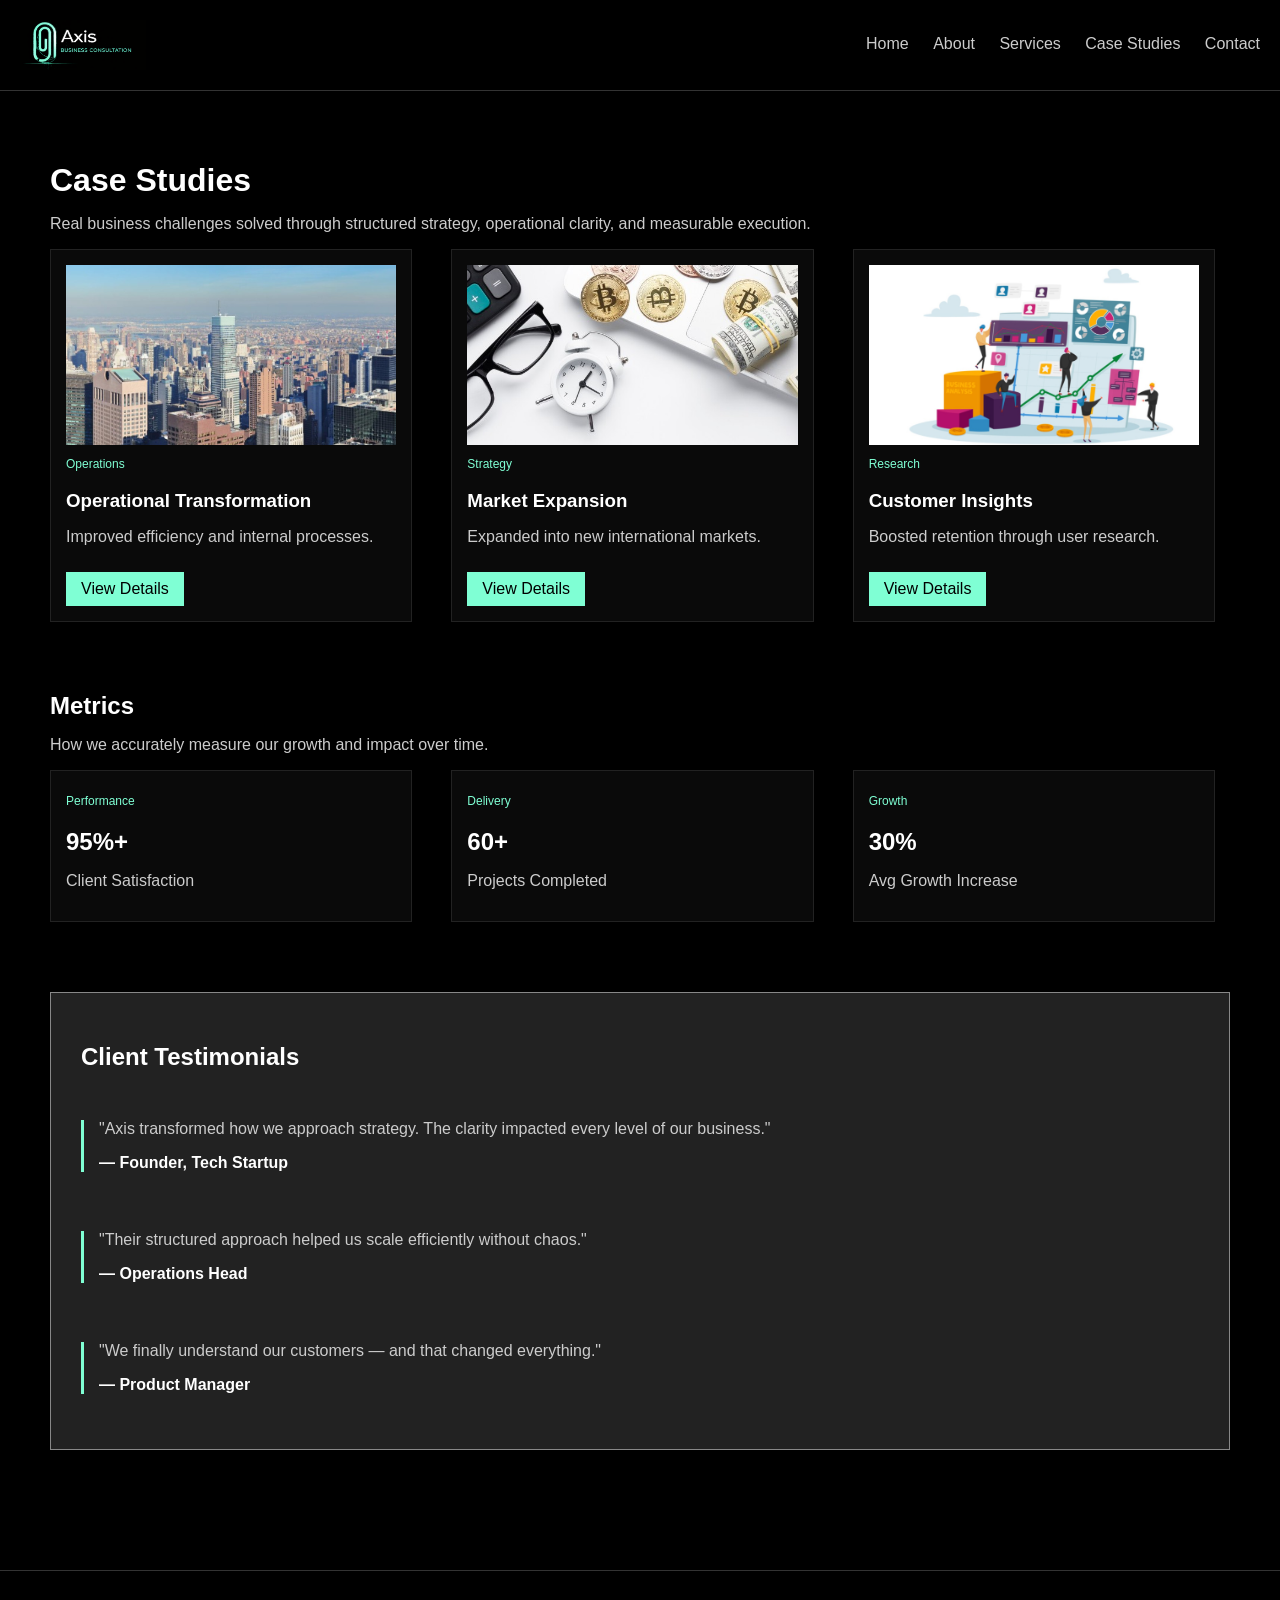
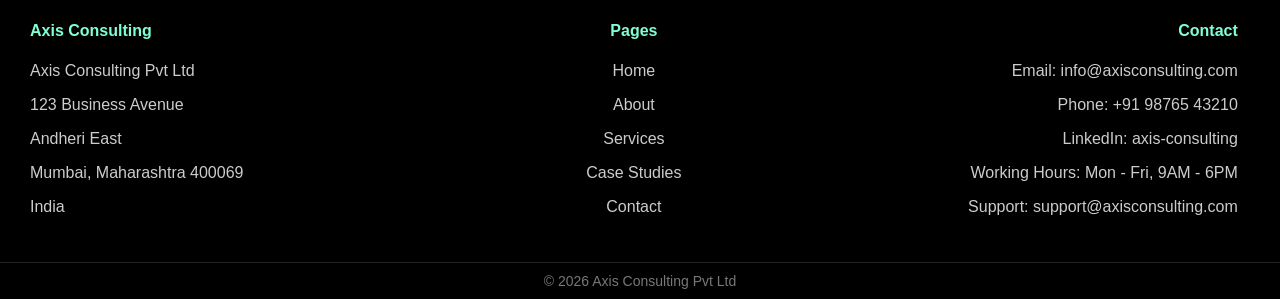
<file: case_studies.html>
<!DOCTYPE html>
<html>
<head>
    <title>Case Studies | Axis Consulting</title>
    <meta charset="UTF-8">
    <meta name="viewport" content="width=device-width, initial-scale=1.0">

    <link rel="stylesheet" href="css/style.css">
    <script src="js/script.js" defer></script>
</head>

<body>

<header>
    <img src="images/logo.png" alt="Axis Logo">

    <nav>
        <a href="index.html">Home</a>
        <a href="about.html">About</a>
        <a href="services.html">Services</a>
        <a href="case_studies.html">Case Studies</a>
        <a href="contact.html">Contact</a>
    </nav>
</header>

<main>

<h1>Case Studies</h1>
<p>
    Real business challenges solved through structured strategy,
    operational clarity, and measurable execution.
</p>

<section class="case-container">

    <div class="case-card">
        <img src="images/case study 1.jpg" alt="Case Study 1">
        <div class="tag">Operations</div>
        <h3>Operational Transformation</h3>
        <p>Improved efficiency and internal processes.</p>
        <a href="#" class="button">View Details</a>
    </div>

    <div class="case-card">
        <img src="images/case study 2.jpg" alt="Case Study 2">
        <div class="tag">Strategy</div>
        <h3>Market Expansion</h3>
        <p>Expanded into new international markets.</p>
        <a href="#" class="button">View Details</a>
    </div>

    <div class="case-card">
        <img src="images/case study 3.jpg" alt="Case Study 3">
        <div class="tag">Research</div>
        <h3>Customer Insights</h3>
        <p>Boosted retention through user research.</p>
        <a href="#" class="button">View Details</a>
    </div>

</section>

<section>
    <h1>Metrics</h1>
    <p>How we accurately measure our growth and impact over time.</p>
    <div class="case-container">

        <div class="case-card">
            <div class="tag">Performance</div>
            <h2>95%+</h2>
            <p>Client Satisfaction</p>
        </div>

        <div class="case-card">
            <div class="tag">Delivery</div>
            <h2>60+</h2>
            <p>Projects Completed</p>
        </div>

        <div class="case-card">
            <div class="tag">Growth</div>
            <h2>30%</h2>
            <p>Avg Growth Increase</p>
        </div>

    </div>

</section>

<section class="testimonials">

    <h2>Client Testimonials</h2><br>

    <div class="testimonial">
        <p>
            "Axis transformed how we approach strategy. The clarity impacted every level of our business."
        </p>
        <strong>— Founder, Tech Startup</strong>
    </div>
    <br>
    <div class="testimonial">
        <p>
            "Their structured approach helped us scale efficiently without chaos."
        </p>
        <strong>— Operations Head</strong>
    </div>
    <br>
    <div class="testimonial">
        <p>
            "We finally understand our customers — and that changed everything."
        </p>
        <strong>— Product Manager</strong>
    </div>

</section>

</main>

<footer>

    <div class="footer-left">
        <h4>Axis Consulting</h4>
        <p>Axis Consulting Pvt Ltd</p>
        <p>123 Business Avenue</p>
        <p>Andheri East</p>
        <p>Mumbai, Maharashtra 400069</p>
        <p>India</p>
    </div>

    <div class="footer-center">
        <h4>Pages</h4>
        <p><a href="index.html">Home</a></p>
        <p><a href="about.html">About</a></p>
        <p><a href="services.html">Services</a></p>
        <p><a href="case_studies.html">Case Studies</a></p>
        <p><a href="contact.html">Contact</a></p>
    </div>

    <div class="footer-right">
        <h4>Contact</h4>
        <p>Email: info@axisconsulting.com</p>
        <p>Phone: +91 98765 43210</p>
        <p>LinkedIn: axis-consulting</p>
        <p>Working Hours: Mon - Fri, 9AM - 6PM</p>
        <p>Support: support@axisconsulting.com</p>
    </div>

</footer>

<div class="copyright">
    © 2026 Axis Consulting Pvt Ltd
</div>

</body>
</html>
</file>
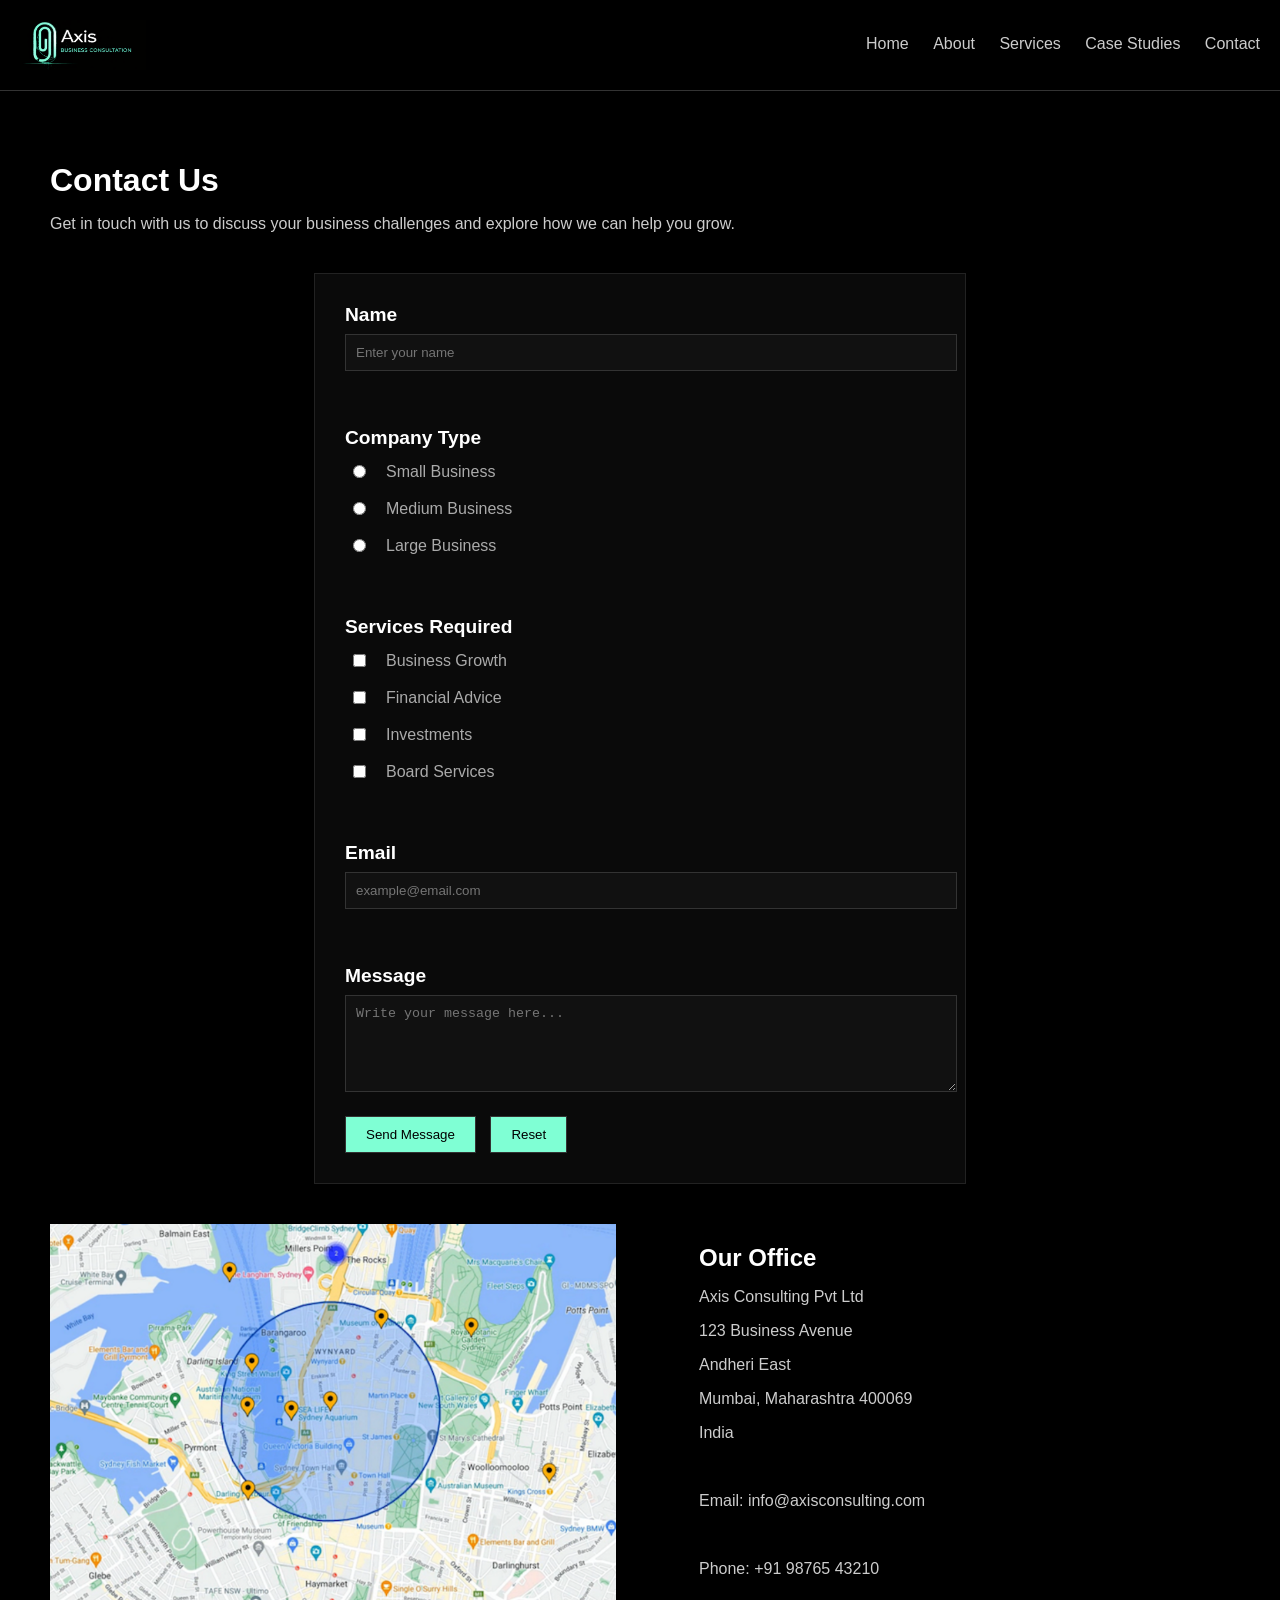
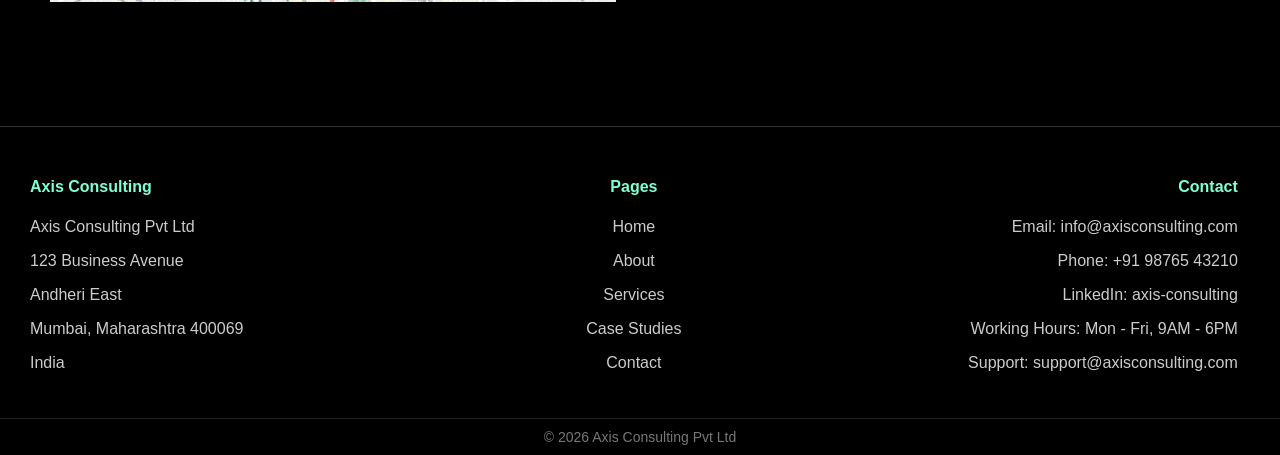
<file: contact.html>
<!DOCTYPE html>
<html>
<head>
    <title>Contact | Axis Consulting</title>
    <meta charset="UTF-8">
    <meta name="viewport" content="width=device-width, initial-scale=1.0">

    <link rel="stylesheet" href="css/style.css">
    <script src="js/script.js" defer></script>
</head>

<body>

<header>
    <img src="images/logo.png" alt="Axis Logo">

    <nav>
        <a href="index.html">Home</a>
        <a href="about.html">About</a>
        <a href="services.html">Services</a>
        <a href="case_studies.html">Case Studies</a>
        <a href="contact.html">Contact</a>
    </nav>
</header>

<main>

<h1>Contact Us</h1>
<p>
    Get in touch with us to discuss your business challenges and explore how we can help you grow.
</p>

<div class="contact-box">

    <form>

        <div class="form-group">
            <label style="font-size: larger; color: white;"><strong>Name</strong></label>
            <input type="text" placeholder="Enter your name" required>
        </div>
        <br><br>
        <div class="form-group">
            <label style="font-size: larger; color: white;"><strong>Company Type</strong></label>
            <div class="options">
                <label><input type="radio" name="type"> Small Business</label>
                <label><input type="radio" name="type"> Medium Business</label>
                <label><input type="radio" name="type"> Large Business</label>
            </div>
        </div>
        <br><br>
        <div class="form-group">
            <label style="font-size: larger; color: white;"><strong>Services Required</strong></label>
            <div class="options">
                <label><input type="checkbox"> Business Growth</label>
                <label><input type="checkbox"> Financial Advice</label>
                <label><input type="checkbox"> Investments</label>
                <label><input type="checkbox"> Board Services</label>
            </div>
        </div>
        <br><br>
        <div class="form-group">
            <label style="font-size: larger; color: white;"><strong>Email</strong></label>
            <input type="email" placeholder="example@email.com" required>
        </div>
        <br><br>
        <div class="form-group">
            <label style="font-size: larger; color: white;"><strong>Message</strong></label>
            <textarea rows="5" placeholder="Write your message here..."></textarea>
        </div>

        <div class="form-actions">
            <input type="submit" value="Send Message">
            <input type="reset" value="Reset">
        </div>

    </form>

</div>

<section class="two-column">

    <div class="map">
        <img src="images/map.png" alt="Map">
    </div>

    <div class="contact-info">
        <h2>Our Office</h2>
        <p>Axis Consulting Pvt Ltd</p>
        <p>123 Business Avenue</p>
        <p>Andheri East</p>
        <p>Mumbai, Maharashtra 400069</p>
        <p>India</p>
        <br>
        <p>Email: info@axisconsulting.com</p>
        <br>
        <p>Phone: +91 98765 43210</p>
    </div>

</section>

</main>

<footer>

    <div class="footer-left">
        <h4>Axis Consulting</h4>
        <p>Axis Consulting Pvt Ltd</p>
        <p>123 Business Avenue</p>
        <p>Andheri East</p>
        <p>Mumbai, Maharashtra 400069</p>
        <p>India</p>
    </div>

    <div class="footer-center">
        <h4>Pages</h4>
        <p><a href="index.html">Home</a></p>
        <p><a href="about.html">About</a></p>
        <p><a href="services.html">Services</a></p>
        <p><a href="case_studies.html">Case Studies</a></p>
        <p><a href="contact.html">Contact</a></p>
    </div>

    <div class="footer-right">
        <h4>Contact</h4>
        <p>Email: info@axisconsulting.com</p>
        <p>Phone: +91 98765 43210</p>
        <p>LinkedIn: axis-consulting</p>
        <p>Working Hours: Mon - Fri, 9AM - 6PM</p>
        <p>Support: support@axisconsulting.com</p>
    </div>

</footer>

<div class="copyright">
    © 2026 Axis Consulting Pvt Ltd
</div>

</body>
</html>
</file>
<file: css/style.css>
body {
    margin: 0;
    background: #000;
    color: white;
    font-family: Verdana, sans-serif;
}

h1, h2, h3 {
    margin-bottom: 15px;
}

p {
    color: #ccc;
}

header {
    padding: 20px;
    border-bottom: 1px solid #333;
    overflow: hidden;
}

header img {
    float: left;
    height: 50px;
    object-fit: cover;
}

nav {
    float: right;
    margin-top: 15px;
}

nav a {
    color: #ccc;
    text-decoration: none;
    margin-left: 20px;
}

marquee {
    color: aquamarine;
    font-family: 'Segoe UI', Tahoma, Geneva, Verdana, sans-serif;
    font-size: 1.3em;
}

.hero {
    background: url("../images/business.jpg");
    background-size: cover;
    background-position: center;
    padding: 150px 40px;
}

.hero-box {
    background: rgba(0,0,0,0.8);
    padding: 30px;
    width: 55%;
    border-left: 3px solid aquamarine;
}

main {
    padding: 50px;
}

section {
    margin-bottom: 70px;
}

.two-column {
    overflow: hidden;
}

.column {
    float: left;
    width: 45%;
    margin-right: 5%;
}

.column img {
    width: 100%;
    height: 320px;
    object-fit: cover;
}

.dark-section {
    background: #222;
    padding: 30px;
    border: 1px solid #666;
}

.icon {
    font-size: 30px;
    color: aquamarine;
    margin-bottom: 10px;
}

.founder {
    overflow: hidden;
    border-top: 1px solid #333;
    padding-top: 30px;
}

.founder img {
    float: left;
    width: 20%;
    height: 280px;
    margin-right: 30px;
    object-fit: cover;
}

.founder-text {
    float: left;
    width: 60%;
}

img {
    max-width: 100%;
    height: auto;
}

.table-container {
    border: 1px solid #444;
}

table {
    width: 100%;
}

th {
    background: #111;
    color: aquamarine;
    padding: 12px;
    border: 1px solid #ccc;
}

td {
    padding: 12px;
    border: 1px solid #ccc;
}

.case {
    overflow: hidden;
    margin-bottom: 40px;
}

.case img {
    float: left;
    width: 40%;
    height: 220px;
    margin-right: 20px;
    object-fit: cover;
}

.case-text {
    float: left;
    width: 55%;
}

.case-container {
    overflow: hidden;
}

.case-card {
    float: left;
    width: 28%;
    margin-right: 3.3%;
    background: #0a0a0a;
    border: 1px solid #222;
    padding: 15px;
}

.case-card:last-child {
    margin-right: 0;
}

.case-card img {
    width: 100%;
    height: 180px;
    object-fit: cover;
}

.tag {
    font-size: 12px;
    color: aquamarine;
    margin-top: 8px;
}

.service {
    overflow: hidden;
    padding: 25px;
    border: 1px solid #222;
    background: #0a0a0a;
}

.text {
    float: left;
    width: 45%;
}

.video {
    float: right;
    width: 50%;
}

video {
    width: 100%;
    height: 260px;
    object-fit: cover;
}

.reverse .text {
    float: right;
}

.reverse .video {
    float: left;
}

.testimonials {
    background: #222;
    padding: 30px;
    border: 1px solid #888;
}

.testimonial {
    margin-bottom: 25px;
    border-left: 3px solid aquamarine;
    padding-left: 15px;
}

.contact-box {
    width: 50%;
    margin: 40px auto;
    padding: 30px;
    background: #0a0a0a;
    border: 1px solid #222;
}

.form-group {
    margin-bottom: 20px;
}

label {
    display: block;
    margin-bottom: 8px;
    color: #aaa;
}

input, textarea {
    padding: 10px;
    background: #111;
    border: 1px solid #333;
    color: white;
}

input[type="text"],
input[type="email"],
textarea {
    width: 100%;
}

.options {
    margin-top: 5px;
}

.options p {
    color: #ccc;
}

.options label {
    display: flex;
    align-items: center;
}

.options input {
    width: auto;
    margin: 8px;
    margin-right: 20px;
}

.form-actions {
    margin-top: 20px;
}

input[type="submit"],
input[type="reset"] {
    display: inline-block;
    width: auto;
    background: aquamarine;
    color: black;
    padding: 10px 20px;
    margin-right: 10px;
}

.map {
    float: left;
    width: 48%;
}

.contact-info {
    float: right;
    width: 45%;
}

.button {
    display: inline-block;
    background: aquamarine;
    color: black;
    padding: 8px 15px;
    margin-top: 10px;
    text-decoration: none;
}

aside {
    margin-top: 40px;
    padding-top: 20px;
    border-top: 1px solid #333;
}

li::marker {
    color: aquamarine;
}

footer {
    border-top: 1px solid #333;
    padding: 30px;
    overflow: hidden;
}

.footer-left,
.footer-center,
.footer-right {
    float: left;
    width: 33%;
}

.footer-center {
    text-align: center;
}

.footer-right {
    text-align: right;
}

footer h4 {
    color: aquamarine;
}

footer a {
    color: #ccc;
    text-decoration: none;
}

.copyright {
    text-align: center;
    padding: 10px;
    border-top: 1px solid #222;
    color: #777;
    font-size: 14px;
}

@media screen and (max-width: 768px) {

    body {
        font-size: 14px;
    }

    main {
        padding: 20px;
    }

    header img {
        float: none;
        display: block;
        margin: auto;
    }

    nav {
        float: none;
        text-align: center;
    }

    nav a {
        display: block;
        margin: 10px 0;
    }

    .hero {
        padding: 80px 20px;
    }

    .hero-box {
        width: 100%;
        padding: 20px;
    }

    .column,
    .text,
    .video,
    .map,
    .contact-info,
    .footer-left,
    .footer-center,
    .footer-right {
        float: none;
        width: 100%;
        margin-bottom: 20px;
        text-align: left;
    }

    .case-card {
        width: 100%;
        margin-bottom: 20px;
    }

    .contact-box {
        width: 100%;
        margin: 20px 0;
        padding: 20px;
    }

    video {
        height: auto;
    }

    table {
        font-size: 12px;
    }

}
</file>
